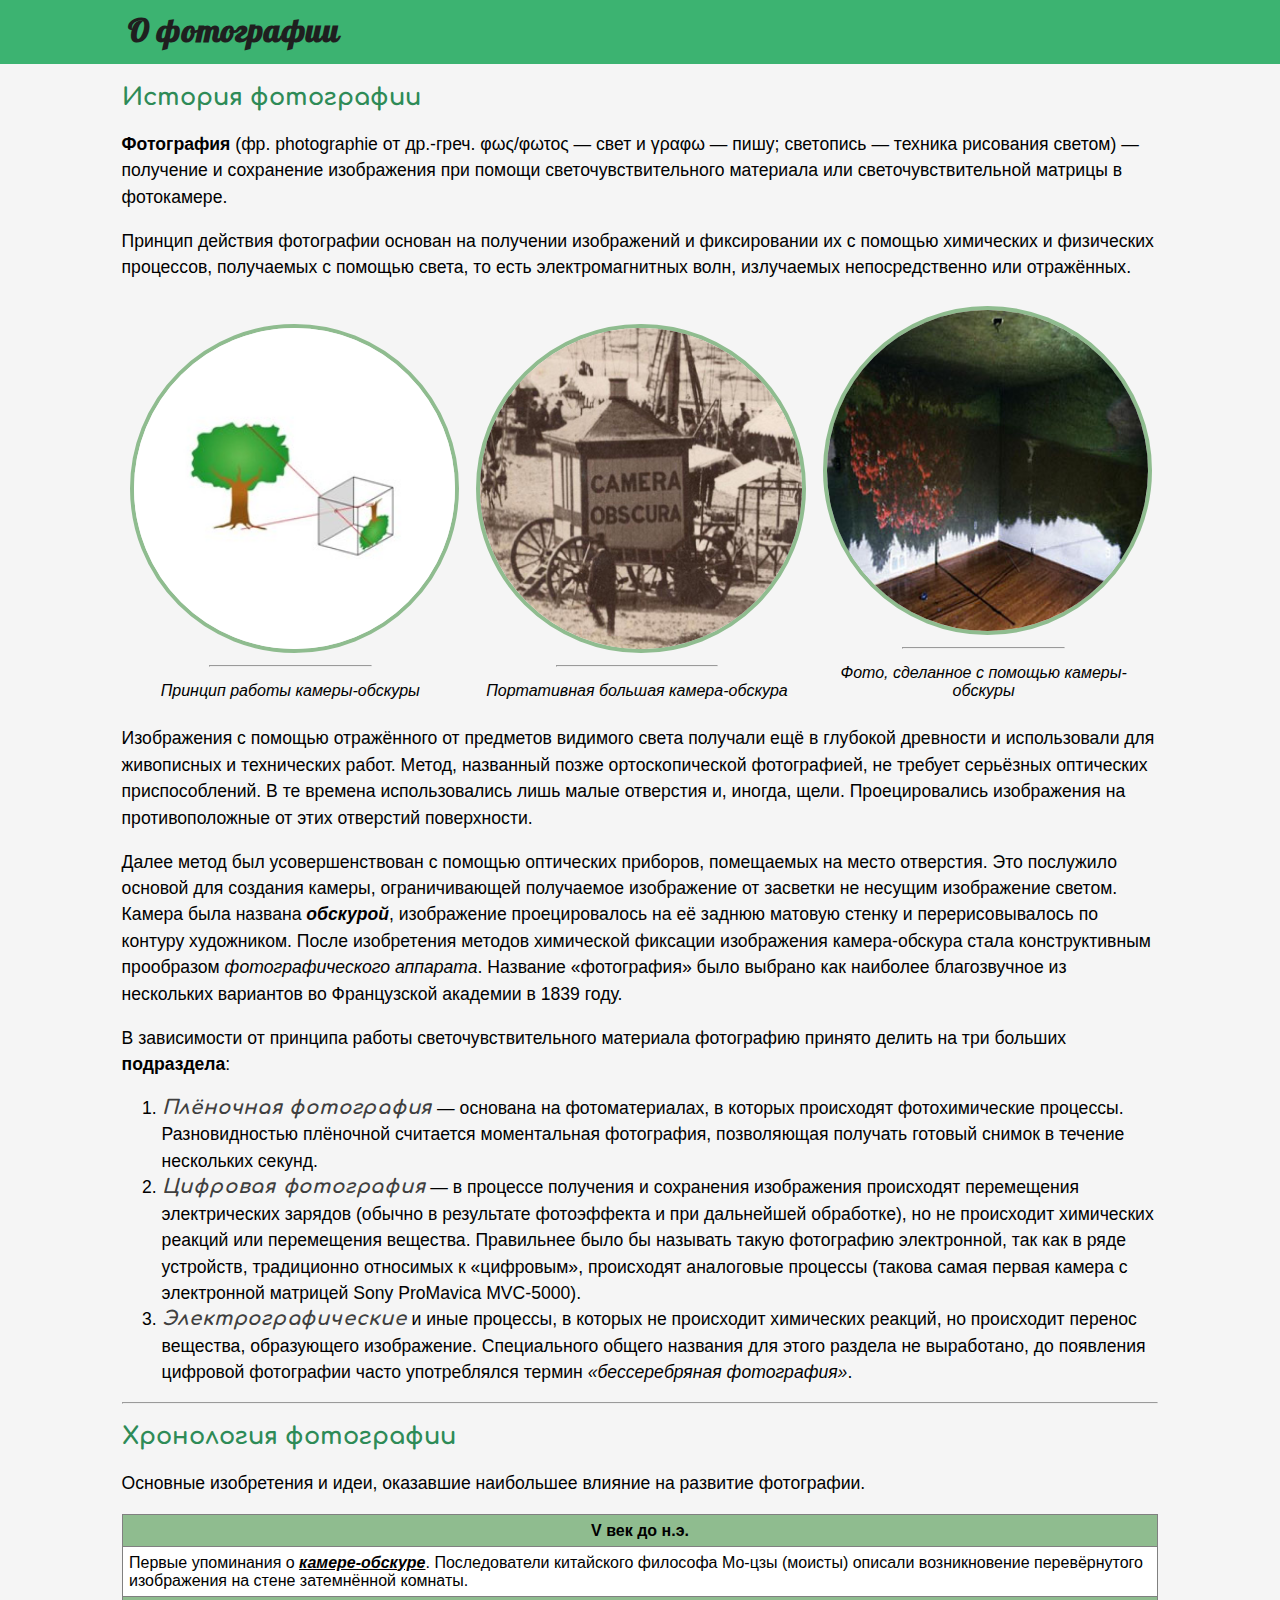
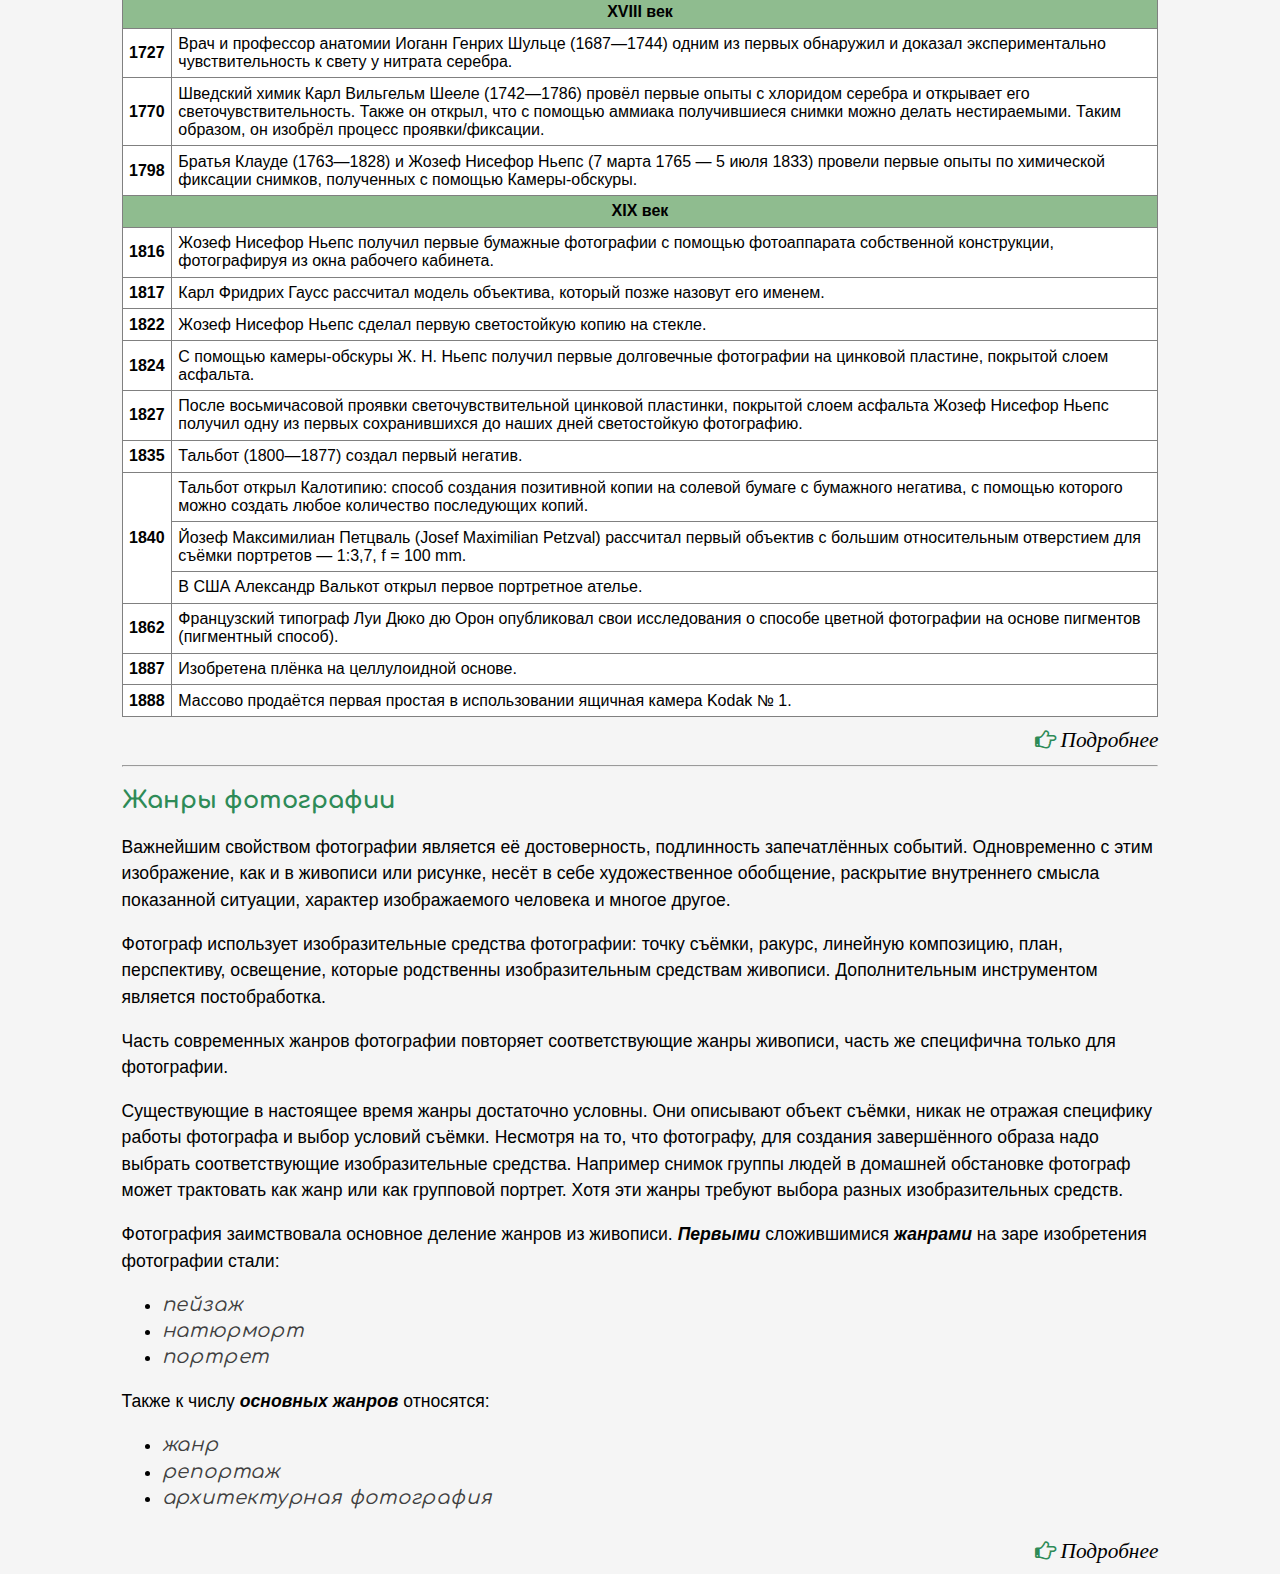
<file: Photo-green.html>
<!doctype html>
<html lang="ru">
	
	<head>
	  <meta charset="utf-8">
	  <title>О фотографии</title>
	  <link href='https://fonts.googleapis.com/css?family=Lobster|Comfortaa&subset=latin,cyrillic' rel='stylesheet' type='text/css'>
	  <link rel="stylesheet" href="https://maxcdn.bootstrapcdn.com/font-awesome/4.4.0/css/font-awesome.min.css">
	  <link rel="stylesheet" href="/green/normalize.css">
	  <link rel="stylesheet" href="/green/styles.css">
	</head>
	
	<body>
		<header>
			<h1>О фотографии</h1>
			</header>
			<div class="wrapper">
			<p><a id="top"></a></p>  
			<h2>История фотографии</h2>
      
<p><strong>Фотография</strong> (фр. photographie от др.-греч. <span lang="grc">φως/φωτος</span> — свет и <span lang="grc">γραφω</span> — пишу; 
светопись — техника рисования светом) — получение и сохранение изображения 
при помощи светочувствительного материала или светочувствительной матрицы 
в фотокамере.</p>
<p>Принцип действия фотографии основан на получении изображений и
 фиксировании их с помощью химических и физических процессов, 
 получаемых с помощью света, то есть электромагнитных волн, 
 излучаемых непосредственно или отражённых.</p>
 
 <figure>
 <img src="/green/images/obscura1.jpg" alt="Камера-обскура">
 <hr>
   <figcaption><em>Принцип работы камеры-обскуры</em></figcaption>
  </figure>
  
  <figure>
 <img src="/green/images/obscura2.jpg" alt="Камера-обскура">
 <hr>
   <figcaption><em>Портативная большая камера-обскура</em></figcaption>
  </figure>
  
  <figure>
 <img src="/green/images/obscura3.jpg" alt="Фотография, сделанная с помощью камеры-обскуры">
 <hr>
   <figcaption><em>Фото, сделанное с помощью камеры-обскуры</em></figcaption>
  </figure>
 
 <p>Изображения с помощью отражённого от предметов видимого света 
получали ещё в глубокой древности и использовали для живописных и 
технических работ. Метод, названный позже ортоскопической фотографией, 
не требует серьёзных оптических приспособлений. В те времена 
использовались лишь малые отверстия и, иногда, щели. Проецировались 
изображения на противоположные от этих отверстий поверхности.</p>
  
<p>Далее метод был усовершенствован с помощью оптических приборов, 
помещаемых на место отверстия. Это послужило основой для создания 
камеры, ограничивающей получаемое изображение от засветки не 
несущим изображение светом. Камера была названа <strong><em>обскурой</em></strong>, изображение 
проецировалось на её заднюю матовую стенку и перерисовывалось по 
контуру художником. После изобретения методов химической фиксации 
изображения камера-обскура стала конструктивным прообразом 
<em>фотографического аппарата</em>. Название «фотография» было выбрано как наиболее благозвучное из нескольких вариантов во Французской академии в 1839 году.</p>
<p>В зависимости от принципа работы светочувствительного материала 
фотографию принято делить на три больших <strong>подраздела</strong>:</p>
<ol>
    <li><span><strong><em>Плёночная фотография</em></strong></span> — основана на фотоматериалах, в 
которых происходят фотохимические процессы. Разновидностью плёночной 
считается моментальная фотография, позволяющая получать готовый 
снимок в течение нескольких секунд.</li>
    <li><span><strong><em>Цифровая фотография</em></strong></span> — в процессе 
получения и сохранения изображения происходят перемещения 
электрических зарядов (обычно в результате фотоэффекта и при 
дальнейшей обработке), но не происходит химических реакций или 
перемещения вещества. Правильнее было бы называть такую 
фотографию электронной, так как в ряде устройств, традиционно 
относимых к «цифровым», происходят аналоговые процессы (такова 
самая первая камера с электронной матрицей Sony ProMavica 
MVC-5000).</li>
    <li><span><strong><em>Электрографические</em></strong></span> и иные процессы, 
	в которых не происходит химических реакций, но происходит 
	перенос вещества, образующего изображение. Специального общего 
	названия для этого раздела не выработано, до появления цифровой 
	фотографии часто употреблялся термин <em>«бессеребряная фотография»</em>.</li>
  </ol>

<hr>  
  <h2>Хронология фотографии</h2>

<p>Основные изобретения и идеи, оказавшие наибольшее влияние на 
развитие фотографии.</p>


<table border="1" summary="This table shows the major inventions 
and ideas that have had the greatest influence on the development 
of photography">
   
   <tr>
    <th colspan="2">V век до н.э.</th>
   </tr>
   <tr>
	   <td colspan="2">Первые упоминания о <a class="top" href="#top"><strong><em>камере-обскуре</em></strong></a>. 
Последователи китайского философа Мо-цзы (моисты) описали 
возникновение перевёрнутого изображения на стене затемнённой комнаты.</td>
	   </tr>
	   
	   <tr>
		   <th colspan="2">XVIII век</th>
	   </tr>
	   <tr>
		   <td><strong>1727</strong></td>
		   <td>Врач и профессор анатомии Иоганн Генрих Шульце (1687—1744) 
одним из первых обнаружил и доказал экспериментально 
чувствительность к свету у нитрата серебра.</td>
		   </tr>
		   
		   <tr>
		   <td><strong>1770</strong></td>
		   <td>Шведский химик Карл Вильгельм Шееле (1742—1786) 
провёл первые опыты с хлоридом серебра и открывает его светочувствительность. 
Также он открыл, что с помощью аммиака получившиеся снимки можно 
делать нестираемыми. Таким образом, он изобрёл процесс 
проявки/фиксации.</td>
		   </tr>
		   
		   <tr>
		   <td><strong>1798</strong></td>
		   <td>Братья Клауде (1763—1828) и Жозеф Нисефор Ньепс 
(7 марта 1765 — 5 июля 1833) провели первые опыты по химической 
фиксации снимков, полученных с помощью Камеры-обскуры.</td>
		   </tr>
		   
		    <tr>
    <th colspan="2">XIX век</th>
   </tr>
   
   <tr>
		   <td><strong>1816</strong></td>
		   <td>Жозеф Нисефор Ньепс получил первые бумажные 
фотографии с помощью фотоаппарата собственной конструкции, 
фотографируя из окна рабочего кабинета.</td>
		   </tr>
		   
		   <tr>
		   <td><strong>1817</strong></td>
		   <td>Карл Фридрих Гаусс рассчитал модель объектива, 
который позже назовут его именем.</td>
		   </tr>
		   
	<tr>
		   <td><strong>1822</strong></td>
		   <td>Жозеф Нисефор Ньепс сделал первую 
светостойкую копию на стекле.</td>
		   </tr>
		   
		   <tr>
		   <td><strong>1824</strong></td>
		   <td>C помощью камеры-обскуры Ж. Н. Ньепс получил первые 
долговечные фотографии на цинковой пластине, покрытой слоем 
асфальта.</td>
		   </tr>
		   
		   <tr>
		   <td><strong>1827</strong></td>
		   <td>После восьмичасовой проявки светочувствительной цинковой пластинки, покрытой слоем асфальта Жозеф Нисефор Ньепс получил одну из первых сохранившихся до наших дней светостойкую фотографию.</td>
		   </tr>
		   
		   <tr>
		   <td><strong>1835</strong></td>
		   <td>Тальбот (1800—1877) создал первый негатив.</td>
		   </tr>
		   
		    <tr>
		   <td rowspan="4"><strong>1840</strong></td>
		  </tr>
<tr><td>Тальбот открыл Калотипию: способ создания позитивной копии на солевой бумаге с бумажного негатива, с помощью которого можно создать любое количество последующих копий.</td></tr>
<tr><td>Йозеф Максимилиан Петцваль (Josef Maximilian Petzval) рассчитал первый объектив с большим относительным отверстием для съёмки портретов — 1:3,7, f = 100 mm.</td></tr>
<tr><td>В США Александр Валькот открыл первое портретное ателье.</td></tr>
		   
		   <tr>
		   <td><strong>1862</strong></td>
		   <td>Французский типограф Луи Дюко дю Орон опубликовал свои исследования о способе цветной фотографии на основе пигментов (пигментный способ).</td>
		   </tr>
		   
		   <tr>
		   <td><strong>1887</strong></td>
		   <td>Изобретена плёнка на целлулоидной основе.</td>
		   </tr>
		   
		  <tr>
		   <td><strong>1888</strong></td>
		   <td>Массово продаётся первая простая в использовании ящичная камера Kodak № 1.
</td>
		   </tr>
		   
 </table>
 <i class="fa fa-hand-o-right fa-lg">
<a class="link" href="https://ru.wikipedia.org/wiki/Хронология_фотографии">
<em>Подробнее</em></a></i>
  
  <hr class="other">
  			<h2>Жанры фотографии</h2>
<p>Важнейшим свойством фотографии является её достоверность, 
подлинность запечатлённых событий. Одновременно с этим изображение, 
как и в живописи или рисунке, несёт в себе художественное обобщение, 
раскрытие внутреннего смысла показанной ситуации, характер 
изображаемого человека и многое другое.</p>
<p>Фотограф использует изобразительные средства фотографии: точку 
съёмки, ракурс, линейную композицию, план, перспективу, освещение, 
которые родственны изобразительным средствам живописи. 
Дополнительным инструментом является постобработка.</p>
<p>Часть современных жанров фотографии повторяет соответствующие 
жанры живописи, часть же специфична только для фотографии.</p>
<p>Существующие в настоящее время жанры достаточно условны. Они 
описывают объект съёмки, никак не отражая специфику работы 
фотографа и выбор условий съёмки. Несмотря на то, что фотографу, 
для создания завершённого образа надо выбрать соответствующие 
изобразительные средства. Например снимок группы людей в домашней 
обстановке фотограф может трактовать как жанр или как групповой 
портрет. Хотя эти жанры требуют выбора разных изобразительных 
средств.</p>
<p>Фотография заимствовала основное деление жанров из живописи.
<strong><em>Первыми</em></strong> сложившимися <strong><em>жанрами</em></strong> 
на заре изобретения фотографии стали:</p>
<ul>
 <li><span><em>пейзаж</em></span></li>
 <li><span><em>натюрморт</em></span></li>
 <li><span><em>портрет</em></span></li> 
 </ul>
<p>Также к числу <strong><em>основных жанров</em></strong> 
относятся:</p> 
<ul>
 <li><span><em>жанр</em></span></li>
 <li><span><em>репортаж</em></span></li>
 <li><span><em>архитектурная фотография</em></span></li> 
 </ul>
<i class="fa fa-hand-o-right fa-lg">
<a class="link" href="https://ru.wikipedia.org/wiki/Фотография">
<em>Подробнее</em></a></i>
</div>
		</body>
</html>
</file>
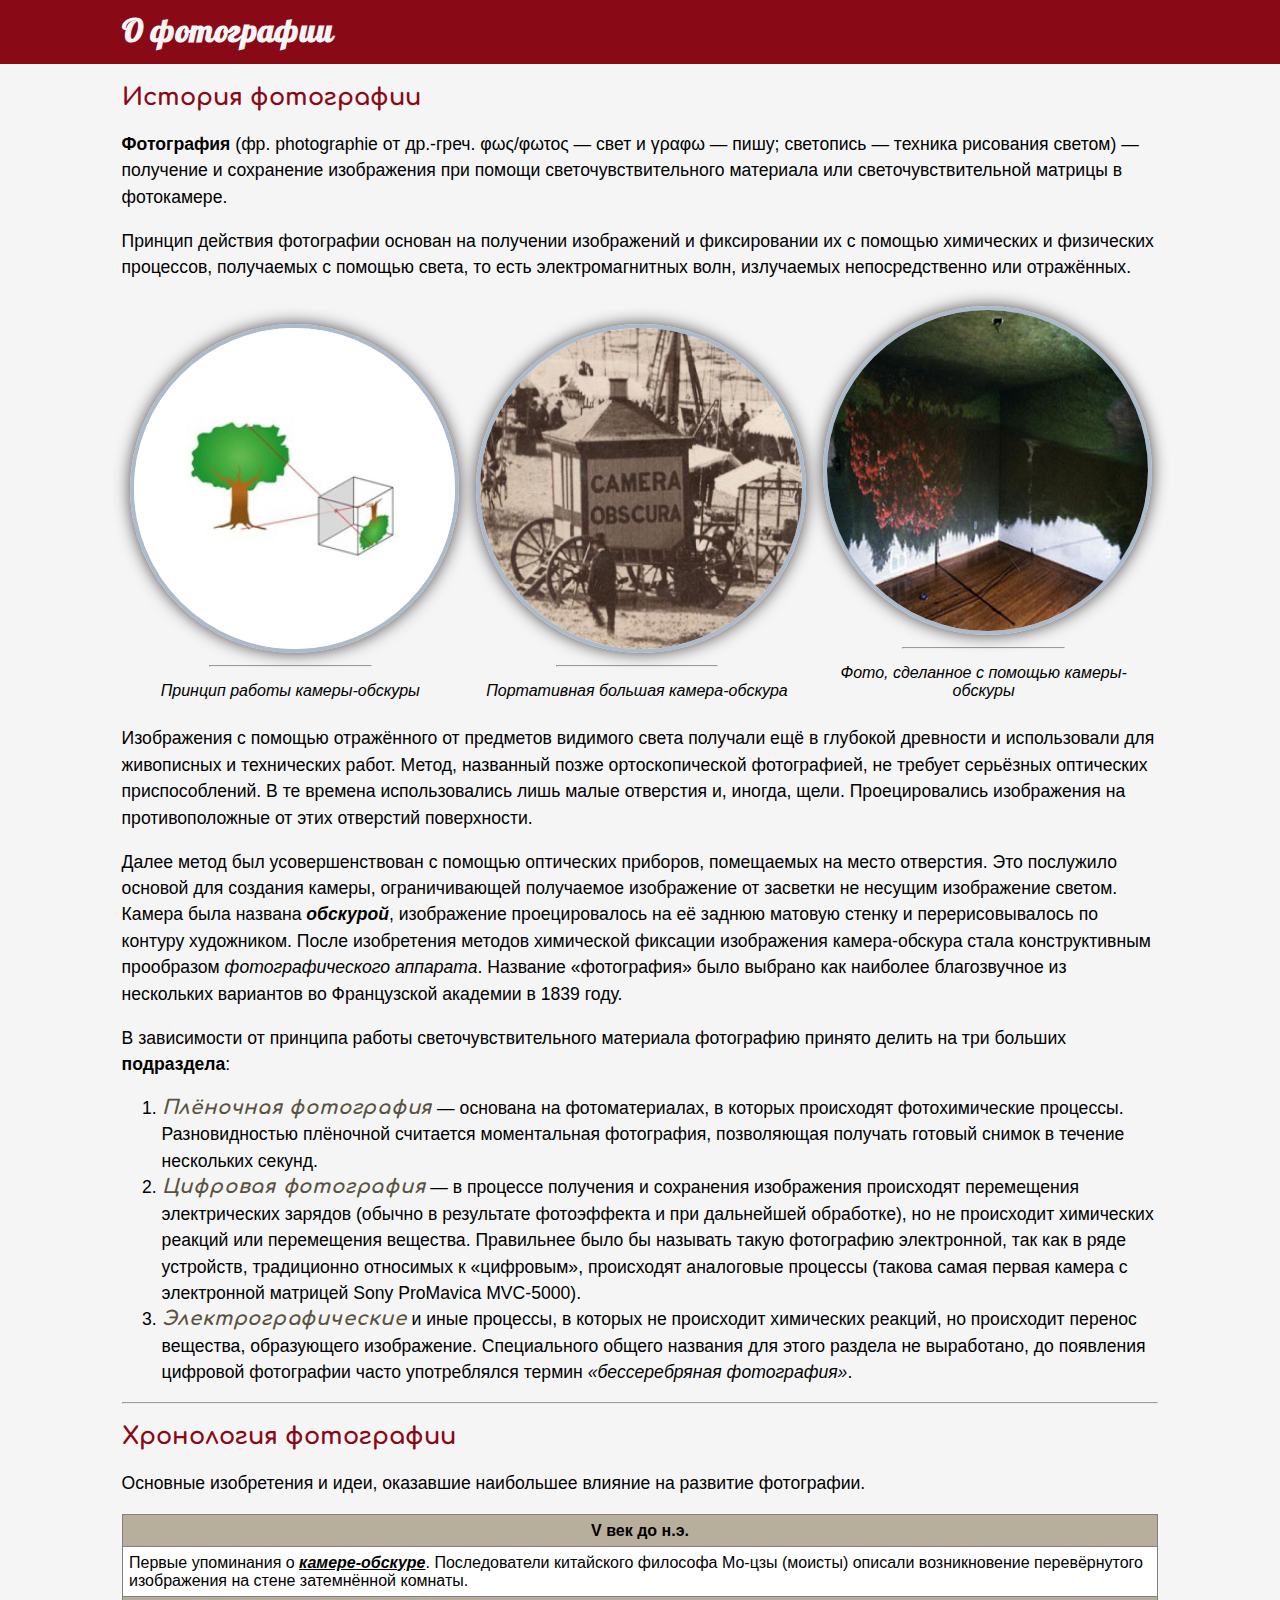
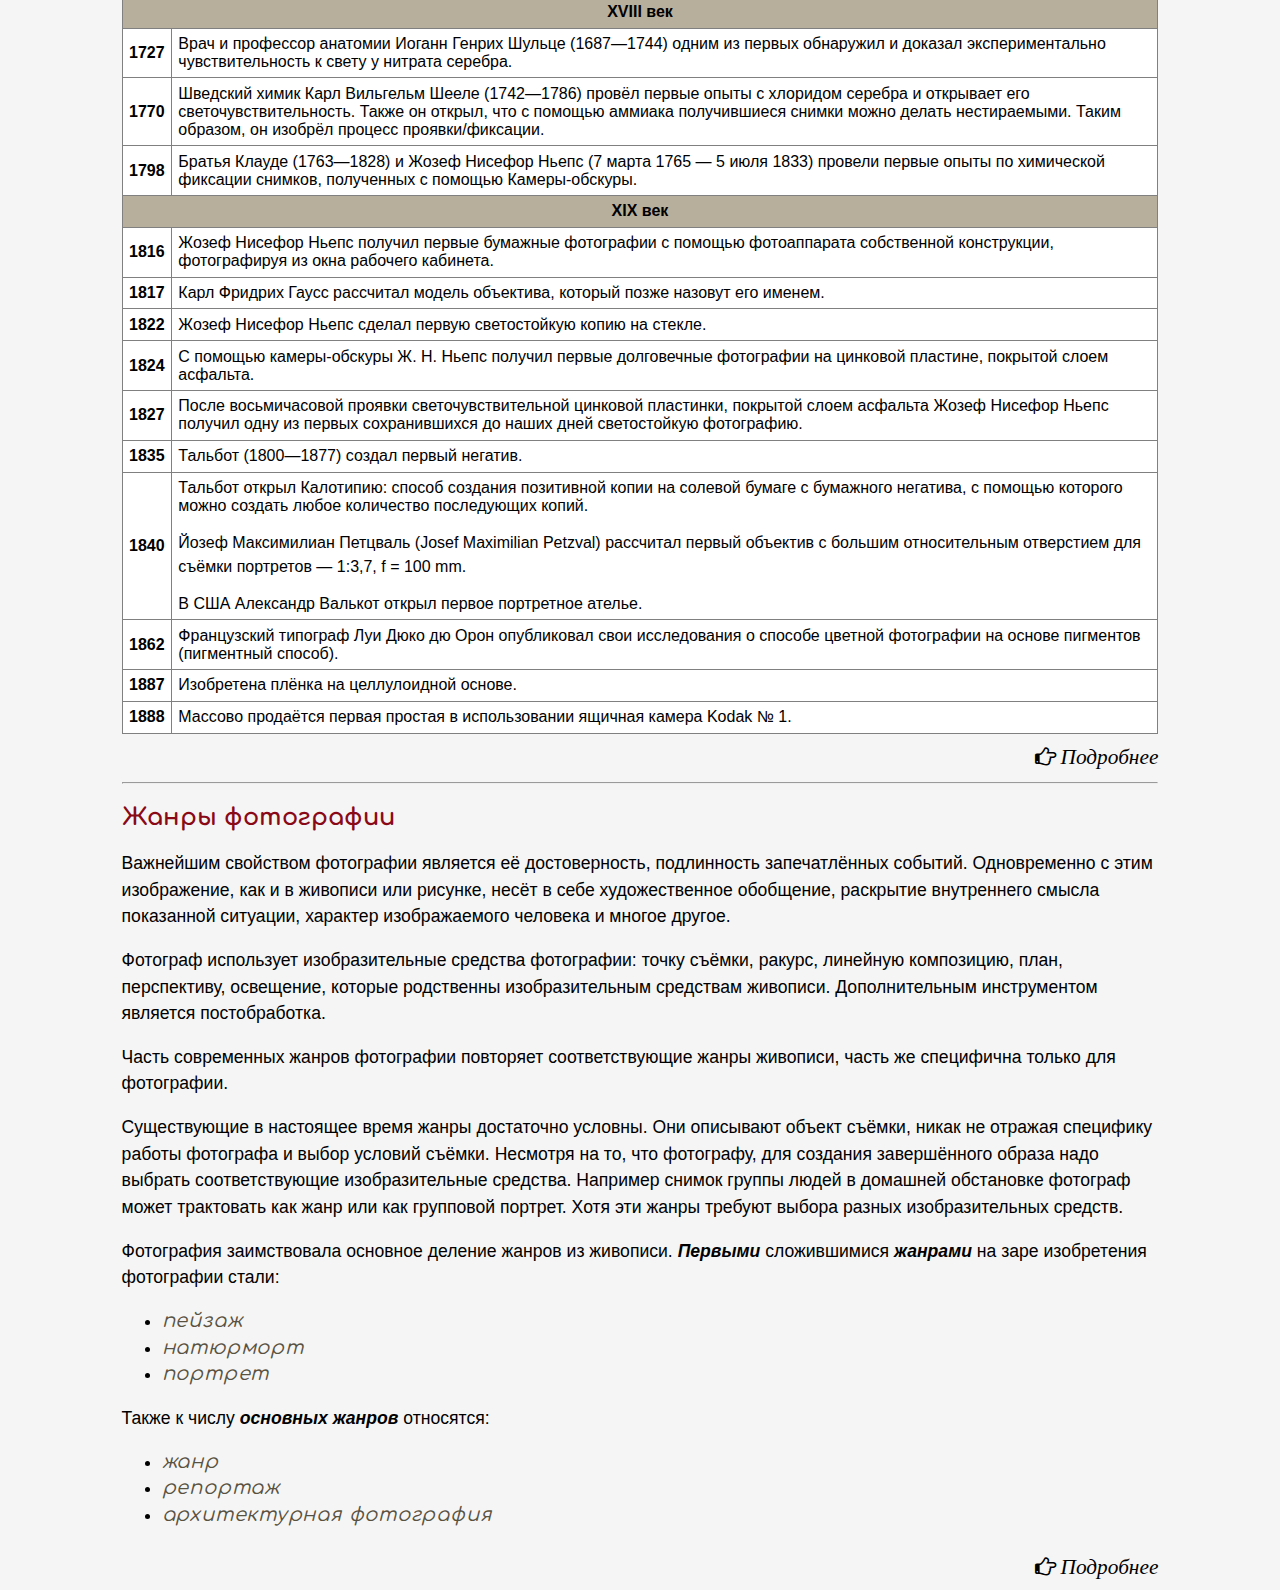
<file: Photo-red.html>
<!doctype html>
<html lang="ru">
	
	<head>
	  <meta charset="utf-8">
	  <title>О фотографии</title>
	  <link href='https://fonts.googleapis.com/css?family=Lobster|Comfortaa&subset=latin,cyrillic' rel='stylesheet' type='text/css'>
	  <link rel="stylesheet" href="https://maxcdn.bootstrapcdn.com/font-awesome/4.4.0/css/font-awesome.min.css">
	  <link rel="stylesheet" href="/red/normalize.css">
	  <link rel="stylesheet" href="/red/styles.css">
	</head>
	
	<body>
		<header>
      <div class=name>
			<h1>О фотографии</h1>
      </div>
			</header>
			<div class="wrapper">
			<p><a id="top"></a></p>  
			<h2>История фотографии</h2>
<p><strong>Фотография</strong> (фр. photographie от др.-греч. <span lang="grc">φως/φωτος</span> — свет и <span lang="grc">γραφω</span> — пишу; 
светопись — техника рисования светом) — получение и сохранение изображения 
при помощи светочувствительного материала или светочувствительной матрицы 
в фотокамере.</p>
<p>Принцип действия фотографии основан на получении изображений и
 фиксировании их с помощью химических и физических процессов, 
 получаемых с помощью света, то есть электромагнитных волн, 
 излучаемых непосредственно или отражённых.</p>
 
 <figure>
 <img src="/red/images/obscura1.jpg" alt="Камера-обскура">
 <hr>
   <figcaption><em>Принцип работы камеры-обскуры</em></figcaption>
  </figure>
  
  <figure>
 <img src="/red/images/obscura2.jpg" alt="Камера-обскура">
 <hr>
   <figcaption><em>Портативная большая камера-обскура</em></figcaption>
  </figure>
  
  <figure>
 <img src="/red/images/obscura3.jpg" alt="Фотография, сделанная с помощью камеры-обскуры">
 <hr>
   <figcaption><em>Фото, сделанное с помощью камеры-обскуры</em></figcaption>
  </figure>
 
 <p>Изображения с помощью отражённого от предметов видимого света 
получали ещё в глубокой древности и использовали для живописных и 
технических работ. Метод, названный позже ортоскопической фотографией, 
не требует серьёзных оптических приспособлений. В те времена 
использовались лишь малые отверстия и, иногда, щели. Проецировались 
изображения на противоположные от этих отверстий поверхности.</p>
  
<p>Далее метод был усовершенствован с помощью оптических приборов, 
помещаемых на место отверстия. Это послужило основой для создания 
камеры, ограничивающей получаемое изображение от засветки не 
несущим изображение светом. Камера была названа <strong><em>обскурой</em></strong>, изображение 
проецировалось на её заднюю матовую стенку и перерисовывалось по 
контуру художником. После изобретения методов химической фиксации 
изображения камера-обскура стала конструктивным прообразом 
<em>фотографического аппарата</em>. Название «фотография» было выбрано как наиболее благозвучное из нескольких вариантов во Французской академии в 1839 году.</p>
<p>В зависимости от принципа работы светочувствительного материала 
фотографию принято делить на три больших <strong>подраздела</strong>:</p>
<ol>
    <li><span><strong><em>Плёночная фотография</em></strong></span> — основана на фотоматериалах, в 
которых происходят фотохимические процессы. Разновидностью плёночной 
считается моментальная фотография, позволяющая получать готовый 
снимок в течение нескольких секунд.</li>
    <li><span><strong><em>Цифровая фотография</em></strong></span> — в процессе 
получения и сохранения изображения происходят перемещения 
электрических зарядов (обычно в результате фотоэффекта и при 
дальнейшей обработке), но не происходит химических реакций или 
перемещения вещества. Правильнее было бы называть такую 
фотографию электронной, так как в ряде устройств, традиционно 
относимых к «цифровым», происходят аналоговые процессы (такова 
самая первая камера с электронной матрицей Sony ProMavica 
MVC-5000).</li>
    <li><span><strong><em>Электрографические</em></strong></span> и иные процессы, 
	в которых не происходит химических реакций, но происходит 
	перенос вещества, образующего изображение. Специального общего 
	названия для этого раздела не выработано, до появления цифровой 
	фотографии часто употреблялся термин <em>«бессеребряная фотография»</em>.</li>
  </ol>

<hr>  
  <h2>Хронология фотографии</h2>

<p>Основные изобретения и идеи, оказавшие наибольшее влияние на 
развитие фотографии.</p>


<table border="1" summary="This table shows the major inventions 
and ideas that have had the greatest influence on the development 
of photography">
   
   <tr>
    <th colspan="2">V век до н.э.</th>
   </tr>
   <tr>
	   <td colspan="2">Первые упоминания о <a class="top" href="#top"><strong><em>камере-обскуре</em></strong></a>. 
Последователи китайского философа Мо-цзы (моисты) описали 
возникновение перевёрнутого изображения на стене затемнённой комнаты.</td>
	   </tr>
	   
	   <tr>
		   <th colspan="2">XVIII век</th>
	   </tr>
	   <tr>
		   <td><strong>1727</strong></td>
		   <td>Врач и профессор анатомии Иоганн Генрих Шульце (1687—1744) 
одним из первых обнаружил и доказал экспериментально 
чувствительность к свету у нитрата серебра.</td>
		   </tr>
		   
		   <tr>
		   <td><strong>1770</strong></td>
		   <td>Шведский химик Карл Вильгельм Шееле (1742—1786) 
провёл первые опыты с хлоридом серебра и открывает его светочувствительность. 
Также он открыл, что с помощью аммиака получившиеся снимки можно 
делать нестираемыми. Таким образом, он изобрёл процесс 
проявки/фиксации.</td>
		   </tr>
		   
		   <tr>
		   <td><strong>1798</strong></td>
		   <td>Братья Клауде (1763—1828) и Жозеф Нисефор Ньепс 
(7 марта 1765 — 5 июля 1833) провели первые опыты по химической 
фиксации снимков, полученных с помощью Камеры-обскуры.</td>
		   </tr>
		   
		    <tr>
    <th colspan="2">XIX век</th>
   </tr>
   
   <tr>
		   <td><strong>1816</strong></td>
		   <td>Жозеф Нисефор Ньепс получил первые бумажные 
фотографии с помощью фотоаппарата собственной конструкции, 
фотографируя из окна рабочего кабинета.</td>
		   </tr>
		   
		   <tr>
		   <td><strong>1817</strong></td>
		   <td>Карл Фридрих Гаусс рассчитал модель объектива, 
который позже назовут его именем.</td>
		   </tr>
		   
	<tr>
		   <td><strong>1822</strong></td>
		   <td>Жозеф Нисефор Ньепс сделал первую 
светостойкую копию на стекле.</td>
		   </tr>
		   
		   <tr>
		   <td><strong>1824</strong></td>
		   <td>C помощью камеры-обскуры Ж. Н. Ньепс получил первые 
долговечные фотографии на цинковой пластине, покрытой слоем 
асфальта.</td>
		   </tr>
		   
		   <tr>
		   <td><strong>1827</strong></td>
		   <td>После восьмичасовой проявки светочувствительной цинковой пластинки, покрытой слоем асфальта Жозеф Нисефор Ньепс получил одну из первых сохранившихся до наших дней светостойкую фотографию.</td>
		   </tr>
		   
		   <tr>
		   <td><strong>1835</strong></td>
		   <td>Тальбот (1800—1877) создал первый негатив.</td>
		   </tr>
		   
		    <tr>
		   <td><strong>1840</strong></td>
		   <td>Тальбот открыл Калотипию: способ создания позитивной копии на солевой бумаге с бумажного негатива, с помощью которого можно создать любое количество последующих копий.
<p>Йозеф Максимилиан Петцваль (Josef Maximilian Petzval) рассчитал первый объектив с большим относительным отверстием для съёмки портретов — 1:3,7, f = 100 mm.</p>
В США Александр Валькот открыл первое портретное ателье.</td>
		   </tr>
		   
		   <tr>
		   <td><strong>1862</strong></td>
		   <td>Французский типограф Луи Дюко дю Орон опубликовал свои исследования о способе цветной фотографии на основе пигментов (пигментный способ).</td>
		   </tr>
		   
		   <tr>
		   <td><strong>1887</strong></td>
		   <td>Изобретена плёнка на целлулоидной основе.</td>
		   </tr>
		   
		  <tr>
		   <td><strong>1888</strong></td>
		   <td>Массово продаётся первая простая в использовании ящичная камера Kodak № 1.
</td>
		   </tr>
		   
 </table>
 <i class="fa fa-hand-o-right fa-lg">
<a class="link" href="https://ru.wikipedia.org/wiki/Хронология_фотографии">
<em>Подробнее</em></a></i>
  
  <hr class="other">
  			<h2>Жанры фотографии</h2>
<p>Важнейшим свойством фотографии является её достоверность, 
подлинность запечатлённых событий. Одновременно с этим изображение, 
как и в живописи или рисунке, несёт в себе художественное обобщение, 
раскрытие внутреннего смысла показанной ситуации, характер 
изображаемого человека и многое другое.</p>
<p>Фотограф использует изобразительные средства фотографии: точку 
съёмки, ракурс, линейную композицию, план, перспективу, освещение, 
которые родственны изобразительным средствам живописи. 
Дополнительным инструментом является постобработка.</p>
<p>Часть современных жанров фотографии повторяет соответствующие 
жанры живописи, часть же специфична только для фотографии.</p>
<p>Существующие в настоящее время жанры достаточно условны. Они 
описывают объект съёмки, никак не отражая специфику работы 
фотографа и выбор условий съёмки. Несмотря на то, что фотографу, 
для создания завершённого образа надо выбрать соответствующие 
изобразительные средства. Например снимок группы людей в домашней 
обстановке фотограф может трактовать как жанр или как групповой 
портрет. Хотя эти жанры требуют выбора разных изобразительных 
средств.</p>
<p>Фотография заимствовала основное деление жанров из живописи.
<strong><em>Первыми</em></strong> сложившимися <strong><em>жанрами</em></strong> 
на заре изобретения фотографии стали:</p>
<ul>
 <li><span><em>пейзаж</em></span></li>
 <li><span><em>натюрморт</em></span></li>
 <li><span><em>портрет</em></span></li> 
 </ul>
<p>Также к числу <strong><em>основных жанров</em></strong> 
относятся:</p> 
<ul>
 <li><span><em>жанр</em></span></li>
 <li><span><em>репортаж</em></span></li>
 <li><span><em>архитектурная фотография</em></span></li> 
 </ul>
<i class="fa fa-hand-o-right fa-lg">
<a class="link" href="https://ru.wikipedia.org/wiki/Фотография">
<em>Подробнее</em></a></i>
</div>
		</body>
</html>
</file>
<file: green/styles.css>
body {
	background: #F5F5F5;
	width: 100%;
}

header {
	 width: 100%;
	 height: 4em;
	 background: #3CB371;   /* #2E8B57; #8FBC8F */
	 overflow: hidden;

}

header h1 {
	color: #1F1F1F;
	margin-left: 4em;
	margin-top: 0.3em;
	font-family: 'Lobster', cursive;
	font-style: bold;
	letter-spacing: 0.02em;
}

.wrapper {
	width: 81%;
	margin: 0 auto;
}


h2 {
	color:#2E8B57;
	font-family: 'Comfortaa', cursive;
	font-style: bold;
}

p {
	color: #000000;
	line-height: 1.5em;
	font-size: 1.1em;

}

figure {
	display: inline-block;
	margin: 0 auto;
	padding: 0.5em;
	width: 31%;
	height: auto;
	margin-right: 0.3em;

}

figure img {
	width: 100%;
	height: auto;
	border-radius: 220px;
	border: 0.3em #8FBC8F solid;

}

figure hr {
	width: 50%;
}

figcaption {

	padding-top: 0.4em; 
	text-align: center;
}

ol li, ul li {
	line-height: 1.5em;
	font-size: 1.1em;
	color: #000000;
}

li span {
	color: #3F3F3F;
	font-family: 'Comfortaa', cursive;
	font-size: 1.11em;
	letter-spacing: 0.04em;
}

a.link {
	color: #000000;
	text-decoration: none;
}

a.link:hover {
	color: inherit;
}

i.fa {
	float: right;
	margin-top: 0.7em;
	margin-bottom: 0.7em;
	color: #2E8B57;
}

th {
	background: #8FBC8F;
}

td {
	background: #FFFFFF;
}

table p {
	font-size: inherit;
}

table th, td {
	padding: 0.4em;
}

.other {
	margin-top: 3em;
}

.top {
	color: #000000;
}

.right {
	float: right;
}
</file>
<file: red/styles.css>
body {
	background: #F5F5F5;
	width: 100%;
	margin: 0 auto;
}

header {
	 width: 100%;
	 height: 4em;
	 background: #8A0917;
	 overflow: hidden;

}

.name {
	width: 81%;
	margin: 0 auto;
}

.name h1 {
	color: #F5F5F5;
	margin-top: 0.3em;
	font-family: 'Lobster', cursive;
	font-style: bold;
	letter-spacing: 0.02em;
}


.wrapper {
	width: 81%;
	margin: 0 auto;
}


h2 {
	color:#8A0917;
	font-family: 'Comfortaa', cursive;
	font-style: bold;
}

p {
	color: #000000;
	line-height: 1.5em;
	font-size: 1.1em;

}

figure {
	display: inline-block;
	margin: 0 auto;
	padding: 0.5em;
	width: 31%;
	height: auto;
	margin-right: 0.3em;

}

figure img {
	width: 100%;
	height: auto;
	border-radius: 220px;
	border: 0.3em #ACBBCC solid;
-webkit-box-shadow: 0px 0px 16px 0px rgba(56, 50, 50, 0.9);
-moz-box-shadow:    0px 0px 16px 0px rgba(56, 50, 50, 0.9);
box-shadow:         0px 0px 16px 0px rgba(56, 50, 50, 0.9);
}

figure hr {
	width: 50%;
}

figcaption {

	padding-top: 0.4em; 
	text-align: center;
}

ol li, ul li {
	line-height: 1.5em;
	font-size: 1.1em;
	color: #000000;
}

li span {
	color: #595241;
	font-family: 'Comfortaa', cursive;
	font-size: 1.11em;
	letter-spacing: 0.04em;
}

a.link {
	color: #000000;
	text-decoration: none;
}

a.link:hover {
	color: #8A0917;
}

i.fa {
	float: right;
	margin-top: 0.7em;
	margin-bottom: 0.7em;
	color: inherit;
}

th {
	background: #B8AE9C;
}

td {
	background: #FFFFFF;
}

table p {
	font-size: inherit;
}

table th, td {
	padding: 0.4em;
}

.other {
	margin-top: 3em;
}

.top {
	color: #000000;
}

.right {
	float: right;
}
</file>
